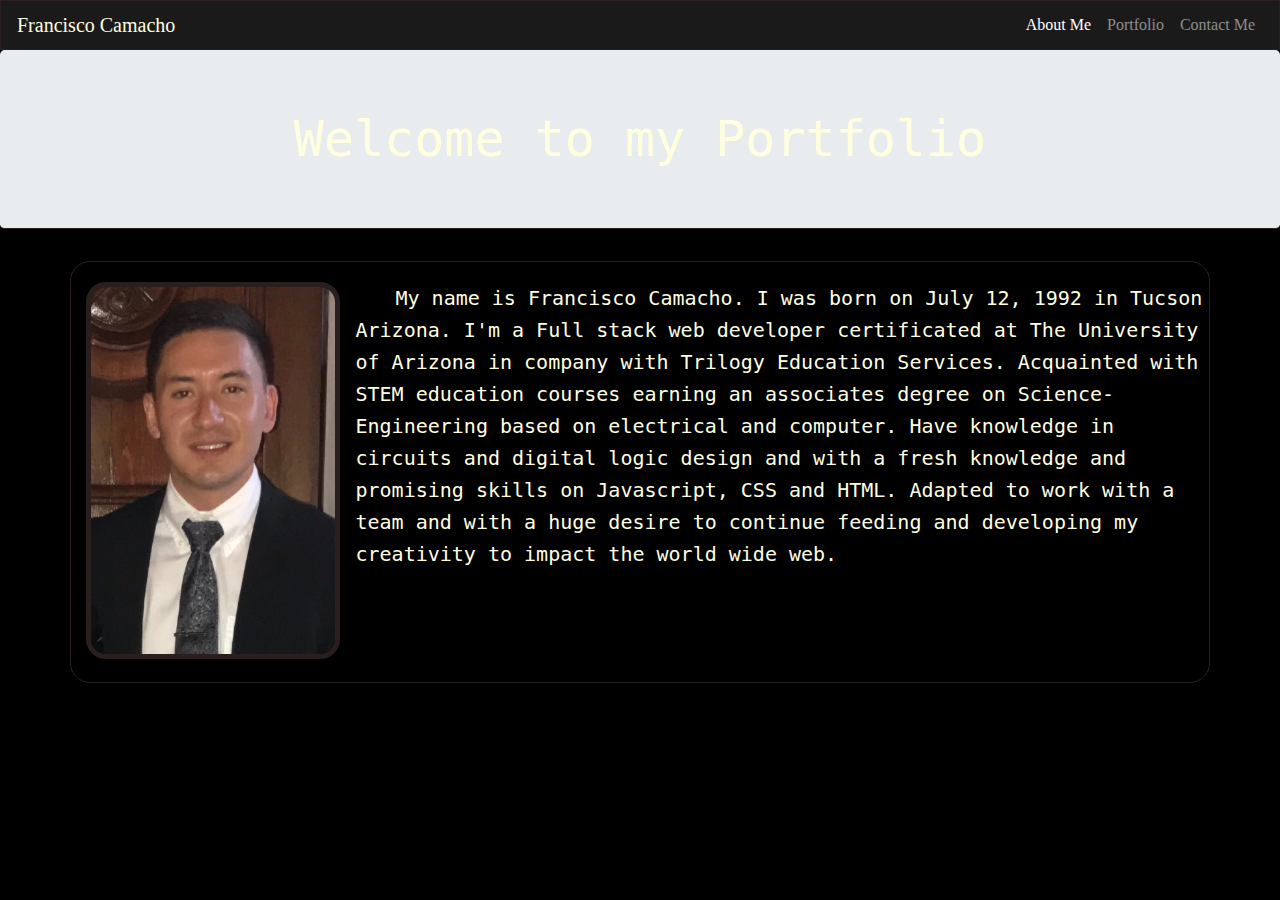
<file: index.html>
<!DOCTYPE html>
<html lang="en-us">

<head>
  <meta charset="UTF-8">
  <meta name="viewport" content="width=device-width, initial-scale=1.0">

  <title>Welcome</title>
  <link rel="stylesheet" href="https://stackpath.bootstrapcdn.com/bootstrap/4.4.1/css/bootstrap.min.css"
    integrity="sha384-Vkoo8x4CGsO3+Hhxv8T/Q5PaXtkKtu6ug5TOeNV6gBiFeWPGFN9MuhOf23Q9Ifjh" crossorigin="anonymous">
  <link rel="stylesheet" type="text/css" href="css/reset.css">
  <link rel="stylesheet" type="text/css" href="css/style.css">


</head>

<body style="background-color:lemonchiffon;">


  <nav class="navbar navbar-expand-lg navbar-dark bg-dark">
    <a class="navbar-brand" href="#">Francisco Camacho</a>
    <button class="navbar-toggler" type="button" data-toggle="collapse" data-target="#navbarText"
      aria-controls="navbarText" aria-expanded="false" aria-label="Toggle navigation">
      <span class="navbar-toggler-icon"></span>
    </button>
    <div class="collapse navbar-collapse" id="navbarText">
      <ul class="navbar-nav ml-auto">
        <li class="nav-item active">
          <a class="nav-link" href="#">About Me <span class="sr-only">(current)</span></a>
        </li>
        <li class="nav-item">
          <a class="nav-link" href="portfolio.html">Portfolio</a>
        </li>
        <li class="nav-item">
          <a class="nav-link" href="contact.html">Contact Me</a>
        </li>
      </ul>
    </div>
  </nav>

  <div id="jumbotron" class="jumbotron text-center">
    <h1 class="header">Welcome to my Portfolio</h1>
  </div>

  <div class="container" id="aboutMeCont">
    <div class="row">
      <div class="col-sm-3" id="imgBio">
        <img class="img-fluid" src="images/me.jpeg" alt="Picture of me">
      </div>
      <div class="col-sm-9" id="bio">
        <div class="row">
          <p>
            My name is Francisco Camacho. I was born on July 12, 1992 in Tucson Arizona. I'm a Full stack web developer
            certificated
            at The University of Arizona in company with Trilogy Education Services. Acquainted with STEM education
            courses earning an associates degree on
            Science-Engineering based on electrical and computer. Have knowledge in circuits and
            digital logic design and with a fresh knowledge and promising skills on Javascript, CSS and HTML. Adapted to
            work with a team and with a huge desire to continue feeding and developing my creativity to impact the world
            wide
            web.

          </p>
        </div>
        <div class="row" id="portBtns">

        </div>
      </div>
    </div>
  </div>

  <script type="text/javascript" src="https://cdnjs.cloudflare.com/ajax/libs/jquery/3.2.1/jquery.min.js"></script>
  <script src="https://maxcdn.bootstrapcdn.com/bootstrap/4.0.0/js/bootstrap.min.js"></script></script>
</body>

</html>
</file>
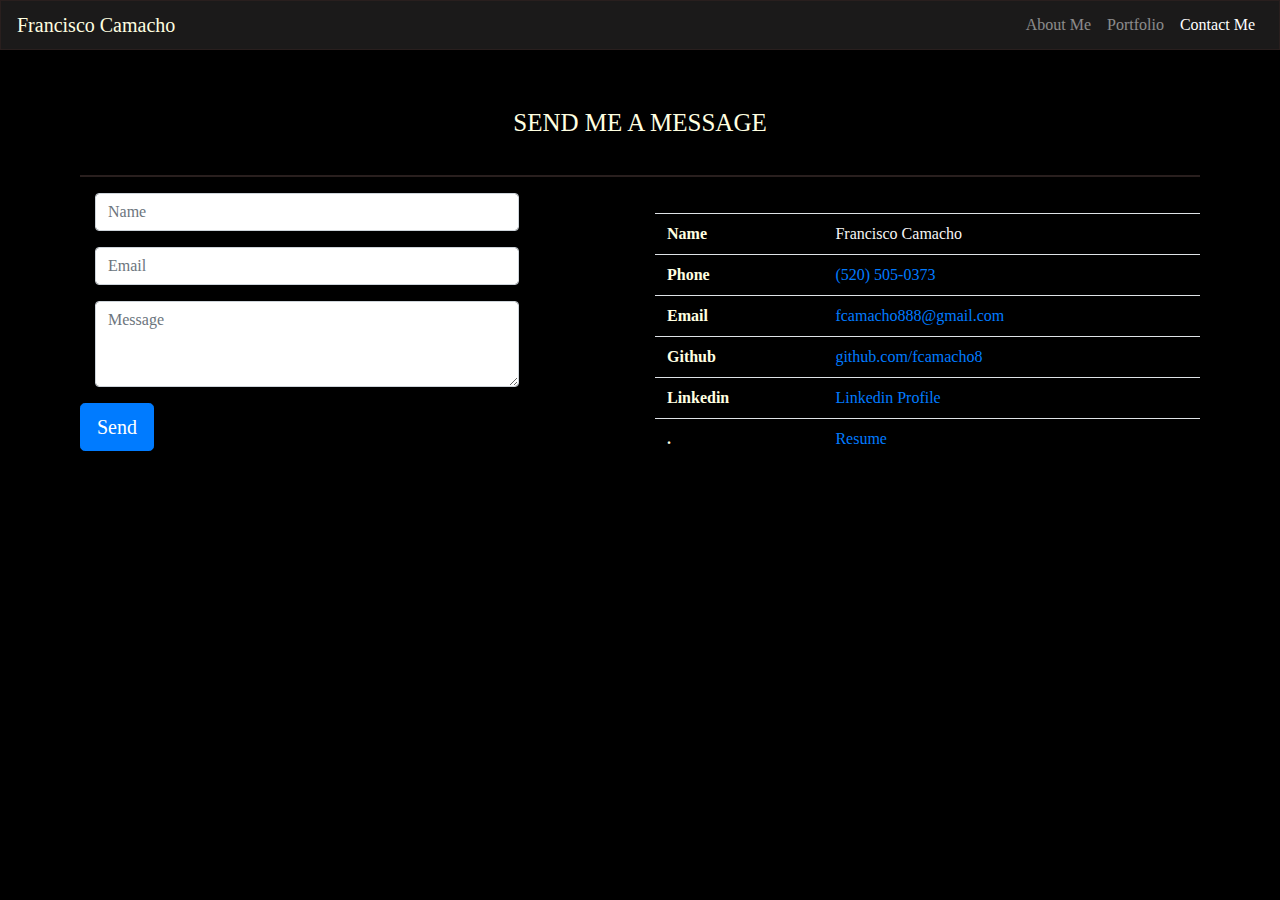
<file: contact.html>
<!DOCTYPE html>
<html lang="en-us">

<head>
  <meta charset="UTF-8">
  <meta name="viewport" content="width=device-width">
  <title>Contact Me</title>
  <link rel="stylesheet" href="https://stackpath.bootstrapcdn.com/bootstrap/4.4.1/css/bootstrap.min.css"
    integrity="sha384-Vkoo8x4CGsO3+Hhxv8T/Q5PaXtkKtu6ug5TOeNV6gBiFeWPGFN9MuhOf23Q9Ifjh" crossorigin="anonymous">
  <link rel="stylesheet" type="text/css" href="css/reset.css">
  <link rel="stylesheet" type="text/css" href="css/style.css">


<body>

  <nav class="navbar navbar-expand-lg navbar-dark bg-dark">
    <a class="navbar-brand" href="#">Francisco Camacho</a>
    <button class="navbar-toggler" type="button" data-toggle="collapse" data-target="#navbarText"
      aria-controls="navbarText" aria-expanded="false" aria-label="Toggle navigation">
      <span class="navbar-toggler-icon"></span>
    </button>
    <div class="collapse navbar-collapse" id="navbarText">
      <ul class="navbar-nav ml-auto">
        <li class="nav-item ">
          <a class="nav-link" href="index.html">About Me</a>
        </li>
        <li class="nav-item">
          <a class="nav-link" href="portfolio.html">Portfolio</a>
        </li>
        <li class="nav-item active">
          <a class="nav-link" href="#">Contact Me<span class="sr-only">(current)</span></a>
      </ul>
    </div>
  </nav>

  <div class="container" id="contactMeCont">
    <p id="sendMsg">SEND ME A MESSAGE</p>
    <hr style="border: 1px solid rgb(41, 31, 30);">
    <div class="row">
      <div class="col-sm-6">
        <div class="form-group">
          <div class="col-sm-10">
            <input type="text" class="form-control" id="name" placeholder="Name">
          </div>
        </div>
        <div class="form-group">
          <div class="col-sm-10">
            <input type="email" class="form-control" id="email" placeholder="Email">
          </div>
        </div>
        <div class="form-group">
          <div class="col-sm-10">
            <textarea id="msg" class="form-control" rows="3" placeholder="Message"></textarea>
          </div>
        </div>
        <button type="button" class="btn btn-primary btn-lg">Send</button>
      </div>
      <div class="col-sm-6">
        <table class="table">
          <tr>
            <th style="font-weight: bold;color: lightyellow;">Name</th>
            <td>
              <p style="color: whitesmoke ;">Francisco Camacho</p>
            </td>
          </tr>
          <tr>
            <th style="font-weight: bold;color: lightyellow;">Phone</th>
            <td>
              <a href="tel:+15205050373">(520) 505-0373</a>
            </td>
          </tr>
          <tr>
            <th style="font-weight: bold;color: lightyellow;">Email</th>
            <td>
              <a href="mailto:fcamacho888@gmail.com">fcamacho888@gmail.com</a>
            </td>
          </tr>
          <tr>
            <th style="font-weight: bold;color: lightyellow;">Github</th>
            <td>
              <a href="https://github.com/fcamacho8">github.com/fcamacho8</a>
            </td>
          </tr>
          <tr>
            <th style="font-weight: bold;color: lightyellow;">Linkedin</th>
            <td>
              <a href="https://www.linkedin.com/in/francisco-camacho-807a381a0/">Linkedin Profile</a>
            </td>
          </tr>
          <tr>
            <th style="font-weight: bold;color: lightyellow;">.</th>
            <td>
              <a href="https://docs.google.com/document/d/1XmxhWHLNIL8jUIgJ_Vu0oswHh2ljmv_WEAf3m5WvCAA/edit#/">Resume</a>
            </td>
          </tr>
        </table>
      </div>

    </div>
  </div>
  <script type="text/javascript" src="https://cdnjs.cloudflare.com/ajax/libs/jquery/3.2.1/jquery.min.js"></script>
  <script src="https://maxcdn.bootstrapcdn.com/bootstrap/4.0.0/js/bootstrap.min.js"></script>
  </script>
</body>

</html>
</file>
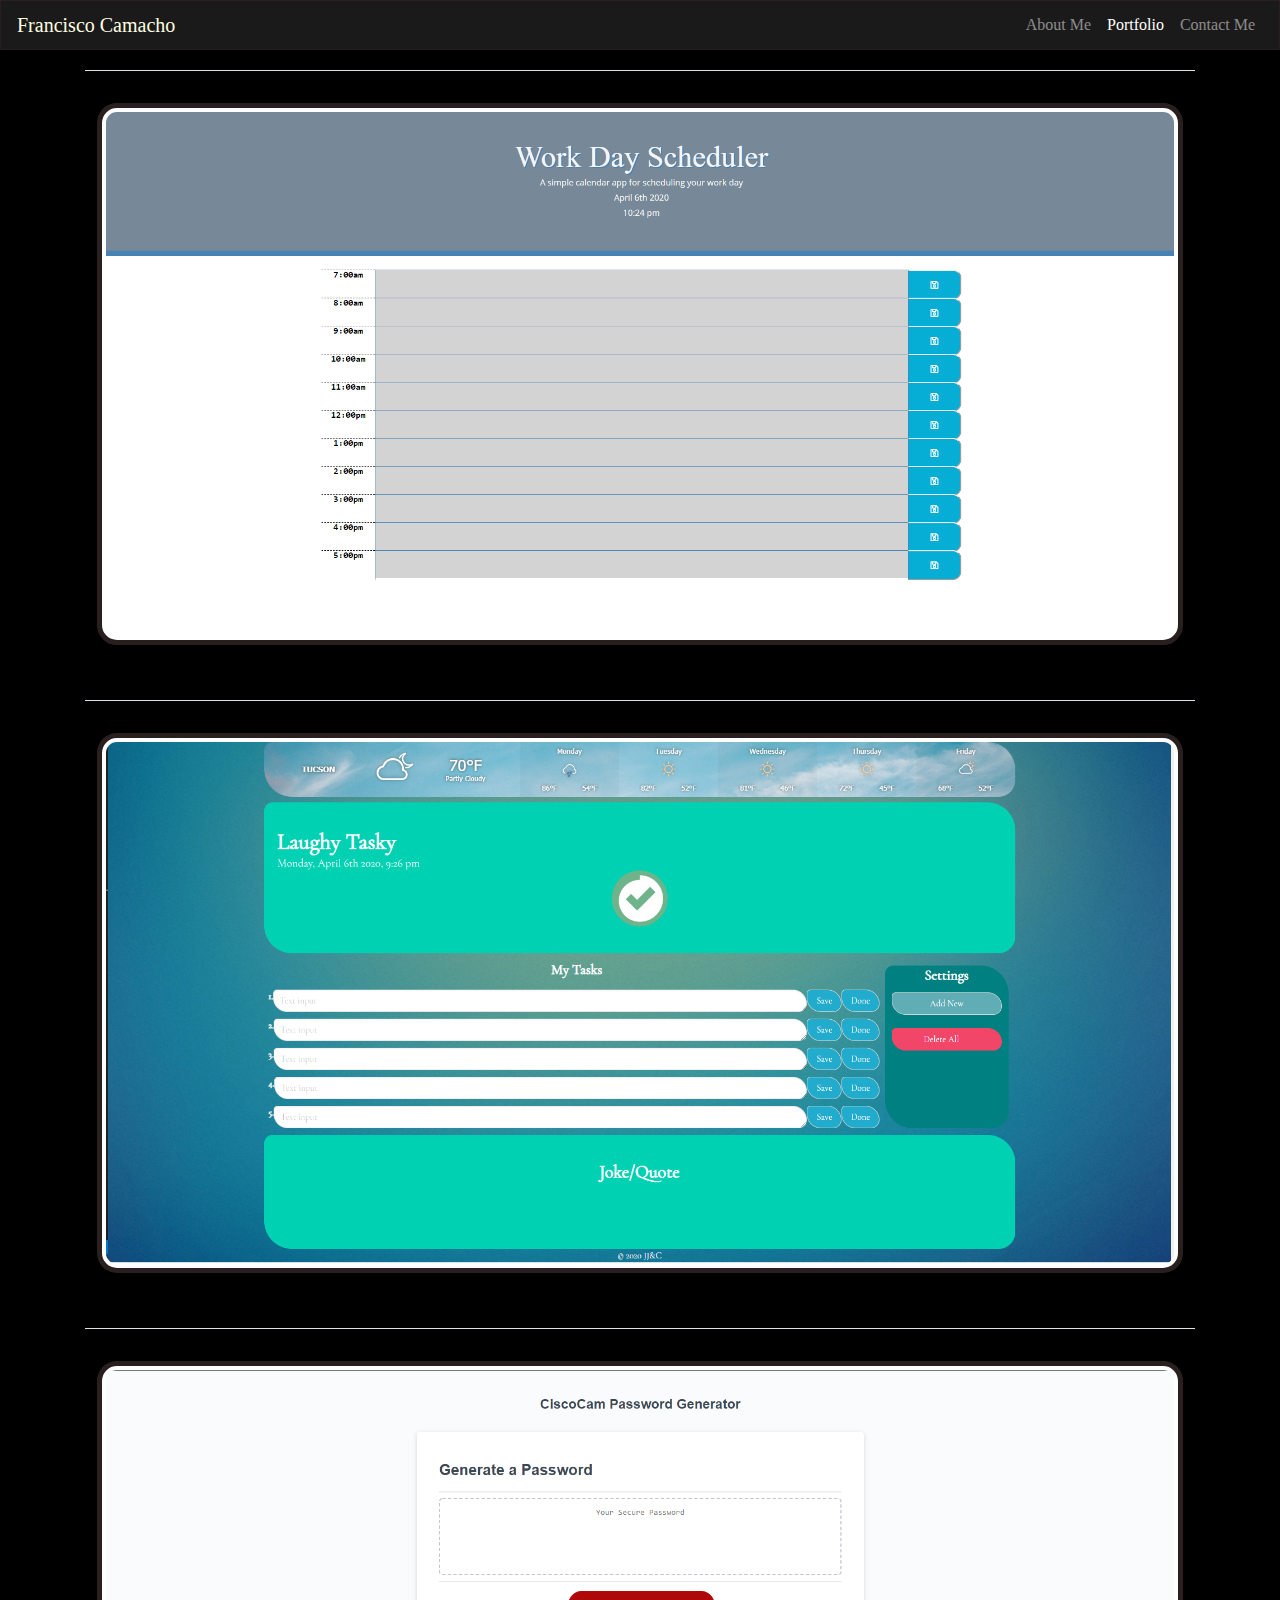
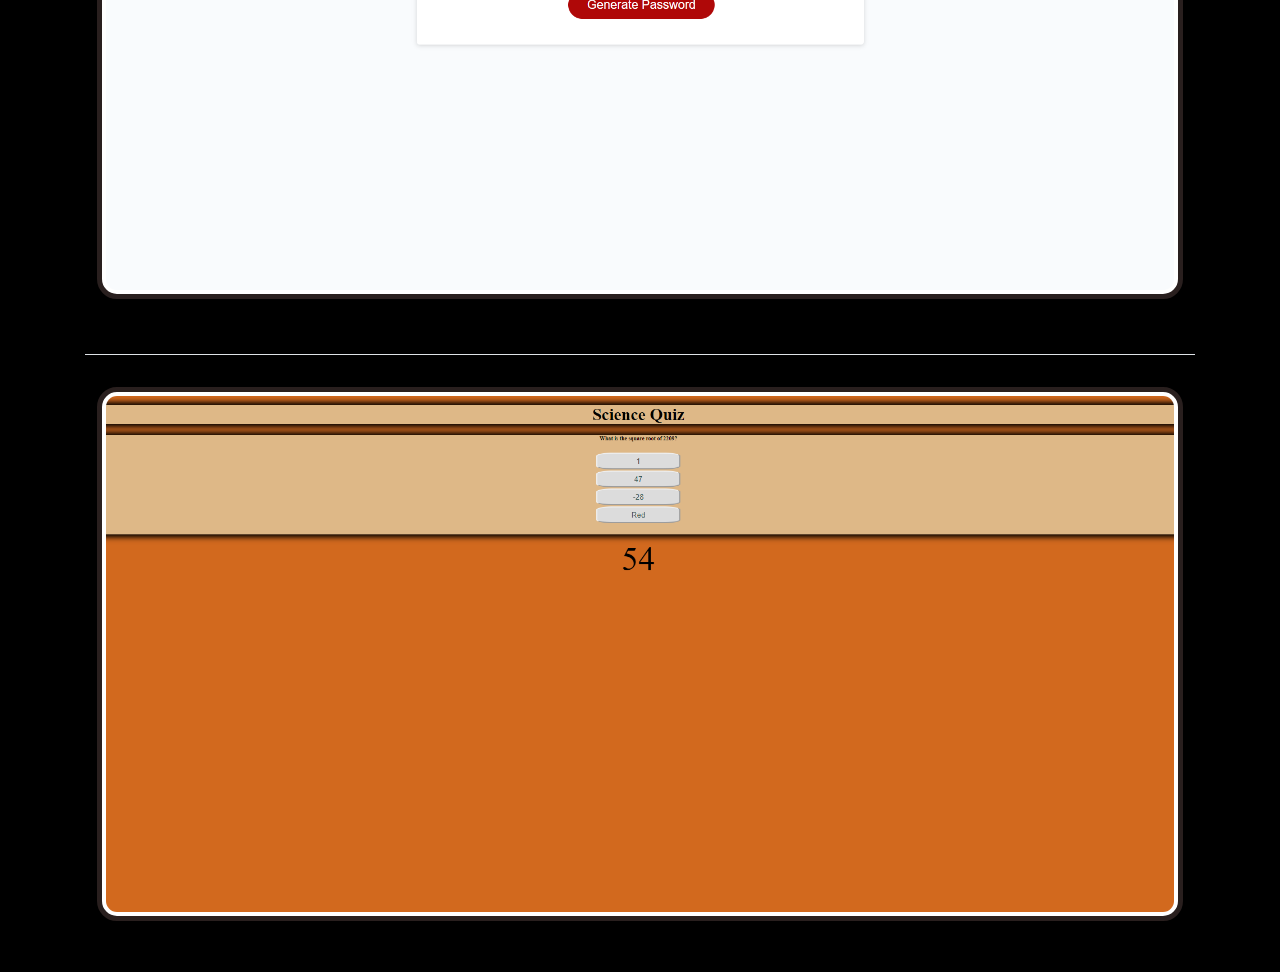
<file: portfolio.html>
<!DOCTYPE html>
<html lang="en-us">

<head>
  <meta charset="UTF-8">
  <meta name="viewport" content="width=device-width">
  <title>Gallery</title>
  <link rel="stylesheet" href="https://stackpath.bootstrapcdn.com/bootstrap/4.4.1/css/bootstrap.min.css"
    integrity="sha384-Vkoo8x4CGsO3+Hhxv8T/Q5PaXtkKtu6ug5TOeNV6gBiFeWPGFN9MuhOf23Q9Ifjh" crossorigin="anonymous">
  <link rel="stylesheet" type="text/css" href="css/reset.css">
  <link rel="stylesheet" type="text/css" href="css/style.css">

</head>

<body style="background-color: lightgray;">

  <nav class="navbar navbar-expand-sm navbar-dark bg-dark">
    <a class="navbar-brand" href="#">Francisco Camacho</a>
    <button class="navbar-toggler" type="button" data-toggle="collapse" data-target="#navbarText"
      aria-controls="navbarText" aria-expanded="false" aria-label="Toggle navigation">
      <span class="navbar-toggler-icon"></span>
    </button>
    <div class="collapse navbar-collapse" id="navbarText">
      <ul class="navbar-nav ml-auto">
        <li class="nav-item">
          <a class="nav-link" href="index.html">About Me</a>
        </li>
        <li class="nav-item active">
          <a class="nav-link" href="#">Portfolio <span class="sr-only">(current)</span></a>
        </li>
        <li class="nav-item">
          <a class="nav-link" href="contact.html">Contact Me</a>
        </li>
      </ul>
    </div>
  </nav>

  <div class="container">
    <div class="row">
      <div class="col-12">

        <table class="table table-image">
          
          <tbody>
            <tr>
              <td class="w-25">
                <a href="gdl.html">
                  <img src="./images/planner.PNG" class="img-fluid img-thumbnail" alt="GDL">
              </td>
            </tr>
          </tbody>
        </table>

        <table class="table table-image">
          <tbody>
            <tr>
              <td class="w-25">
                <a href="gdl.html">
                  <img src="./images/LaughyTasky.PNG" class="img-fluid img-thumbnail" alt="GDL">
              </td>
            </tr>
          </tbody>
        </table>

        <table class="table table-image">
          <tbody>
            <tr>
              <td class="w-25">
                <a href="gdl.html">
                  <img src="./images/pass.PNG" class="img-fluid img-thumbnail" alt="GDL">
              </td>
            </tr>
          </tbody>
        </table>

        <table class="table table-image">
          <tbody>
            <tr>
              <td class="w-25">
                <a href="gdl.html">
                  <img src="./images/timed.PNG" class="img-fluid img-thumbnail" alt="GDL">
              </td>
            </tr>
          </tbody>
        </table>

      </div>
    </div>
  </div>

  <script type="text/javascript" src="https://cdnjs.cloudflare.com/ajax/libs/jquery/3.2.1/jquery.min.js"></script>
  <script src="https://maxcdn.bootstrapcdn.com/bootstrap/4.0.0/js/bootstrap.min.js"></script>
  </script>
</body>

</html>
</file>
<file: css/style.css>
body{
    background-color: black !important;
}
.navbar{
    background-color:rgb(27, 26, 26)!important;
    border:1px solid rgb(41, 31, 30) ;
}
.navbar-brand{
    color: lightyellow !important;
    
}
#jumbotron{
    background-image:url(https://wallpaperaccess.com/full/1554171.jpg);
    border-bottom: 1px  solid rgb(41, 31, 30);
}

.header{
    color: lightyellow;
    font-family: monospace;
    font-size: 50px;
}

.times{
    font-family: 'Times New Roman', Times, serif;
    font-weight: bold;
}

#aboutMeCont{
    background-image:url(https://wallpaperaccess.com/full/1554171.jpg);
    border: 1px solid rgb(41, 31, 30);
    margin-bottom: 24px;
    border-radius: 20px;
}
.img-fluid{
    max-width: 100%;
    height: auto;
    margin: 20px 0;
    border: 5px solid rgb(41, 31, 30);
    border-radius: 20px;
}

#bio{
    margin: 20px 0;
    font-family: monospace;
    font-size: x-large;
    text-indent: 40px;
    color: lightyellow;
    line-height: 1.6;
}

#contactMeCont{
    background-image:url(https://wallpaperaccess.com/full/1554171.jpg);
    padding: 40px 10px;
    margin-top: 20px;
}

#sendMsg{
    text-align: center;
    margin-bottom: 40px;
    font-size: 25px;
    color: lightyellow ;
    font-family: 'Times New Roman', Times, serif;
    
}


.projectTitle{
    
    font-size: 20px;
    color: lightyellow ;
    font-family: 'Times New Roman', Times, serif;
}

.table{

    margin-top: 20px;
  }
</file>
